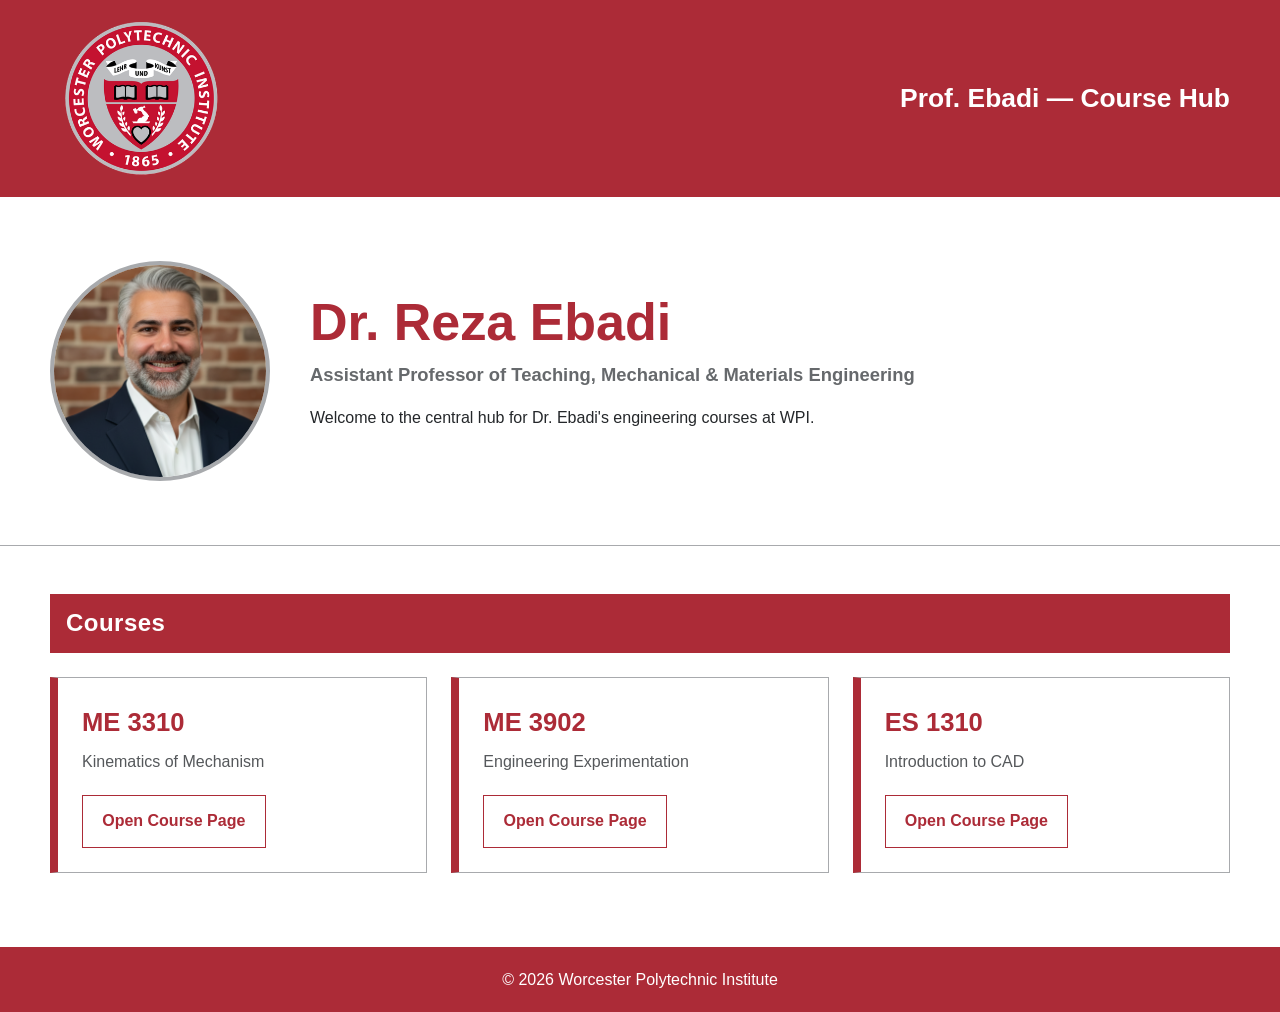
<file: index.html>
<!DOCTYPE html>
<html lang="en">
<head>
  <meta charset="UTF-8">
  <meta name="viewport" content="width=device-width, initial-scale=1.0">
  <title>Prof. Ebadi — Course Hub</title>
  <link rel="stylesheet" href="css/styles.css">
</head>
<body>
  <header class="site-header">
    <nav class="navbar" aria-label="Primary navigation">
      <div class="nav-inner">
        <img src="images/logo.png" alt="Worcester Polytechnic Institute logo" class="wpi-logo">
        <h1 class="site-title">Prof. Ebadi — Course Hub</h1>
      </div>
    </nav>
  </header>

  <main>
    <section class="hero" aria-labelledby="instructor-name">
      <div class="hero-content">
        <img src="images/photo.jpg" alt="Dr. Reza Ebadi" class="profile-photo">
        <div class="hero-text">
          <h2 id="instructor-name">Dr. Reza Ebadi</h2>
          <p class="title">Assistant Professor of Teaching, Mechanical &amp; Materials Engineering</p>
          <p>Welcome to the central hub for Dr. Ebadi's engineering courses at WPI.</p>
        </div>
      </div>
    </section>

    <section class="section-block" aria-labelledby="courses-heading">
      <h2 id="courses-heading" class="section-heading">Courses</h2>
      <div class="course-grid">
        <article class="course-card">
          <h3>ME 3310</h3>
          <p>Kinematics of Mechanism</p>
          <a class="button-link" href="templates/me3310.html">Open Course Page</a>
        </article>

        <article class="course-card">
          <h3>ME 3902</h3>
          <p>Engineering Experimentation</p>
          <a class="button-link" href="templates/me3902.html">Open Course Page</a>
        </article>

        <article class="course-card">
          <h3>ES 1310</h3>
          <p>Introduction to CAD</p>
          <a class="button-link" href="templates/es1310.html">Open Course Page</a>
        </article>
      </div>
    </section>
  </main>

  <footer class="site-footer">
    <p>© 2026 Worcester Polytechnic Institute</p>
  </footer>
</body>
</html>
</file>
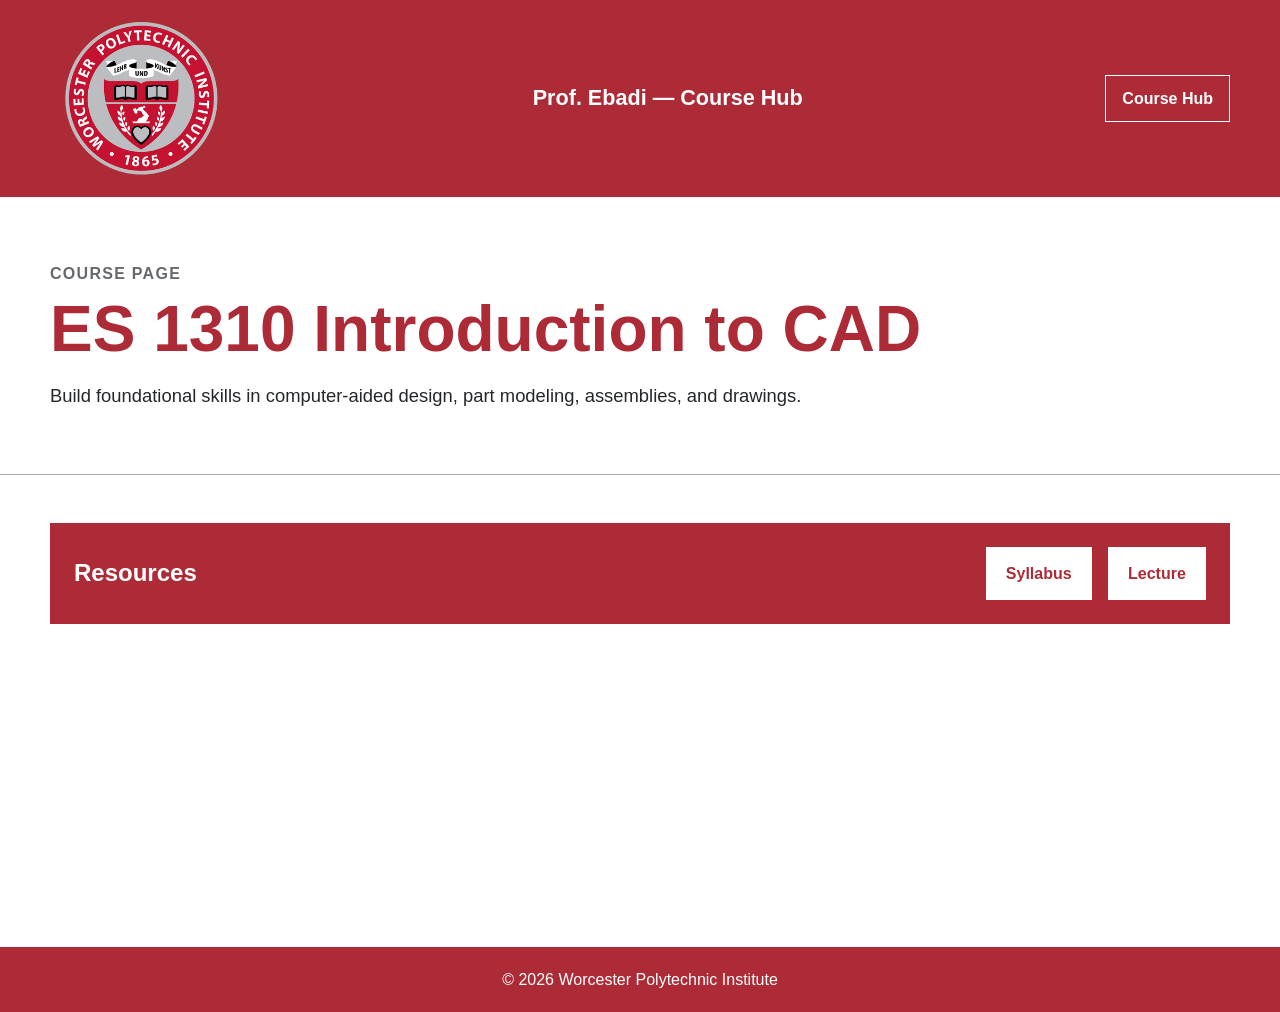
<file: templates/es1310.html>
<!DOCTYPE html>
<html lang="en">
<head>
  <meta charset="UTF-8">
  <meta name="viewport" content="width=device-width, initial-scale=1.0">
  <title>ES 1310 — Introduction to CAD</title>
  <link rel="stylesheet" href="../css/styles.css">
</head>
<body>
  <header class="site-header">
    <nav class="navbar" aria-label="Primary navigation">
      <div class="nav-inner">
        <img src="../images/logo.png" alt="Worcester Polytechnic Institute logo" class="wpi-logo">
        <h1 class="site-title small-title">Prof. Ebadi — Course Hub</h1>
        <div class="nav-links">
          <a href="../index.html">Course Hub</a>
        </div>
      </div>
    </nav>
  </header>

  <main>
    <section class="course-hero">
      <div class="course-hero-inner">
        <p class="eyebrow">Course Page</p>
        <h1>ES 1310 Introduction to CAD</h1>
        <p>Build foundational skills in computer-aided design, part modeling, assemblies, and drawings.</p>
      </div>
    </section>

    <section class="resources-banner" aria-labelledby="resources-heading">
      <h2 id="resources-heading">Resources</h2>
      <div class="banner-links">
        <a href="../files/es1310_syllabus.pdf">Syllabus</a>
        <a href="../files/es1310_lecture.pptx">Lecture</a>
      </div>
    </section>
  </main>

  <footer class="site-footer">
    <p>© 2026 Worcester Polytechnic Institute</p>
  </footer>
</body>
</html>
</file>
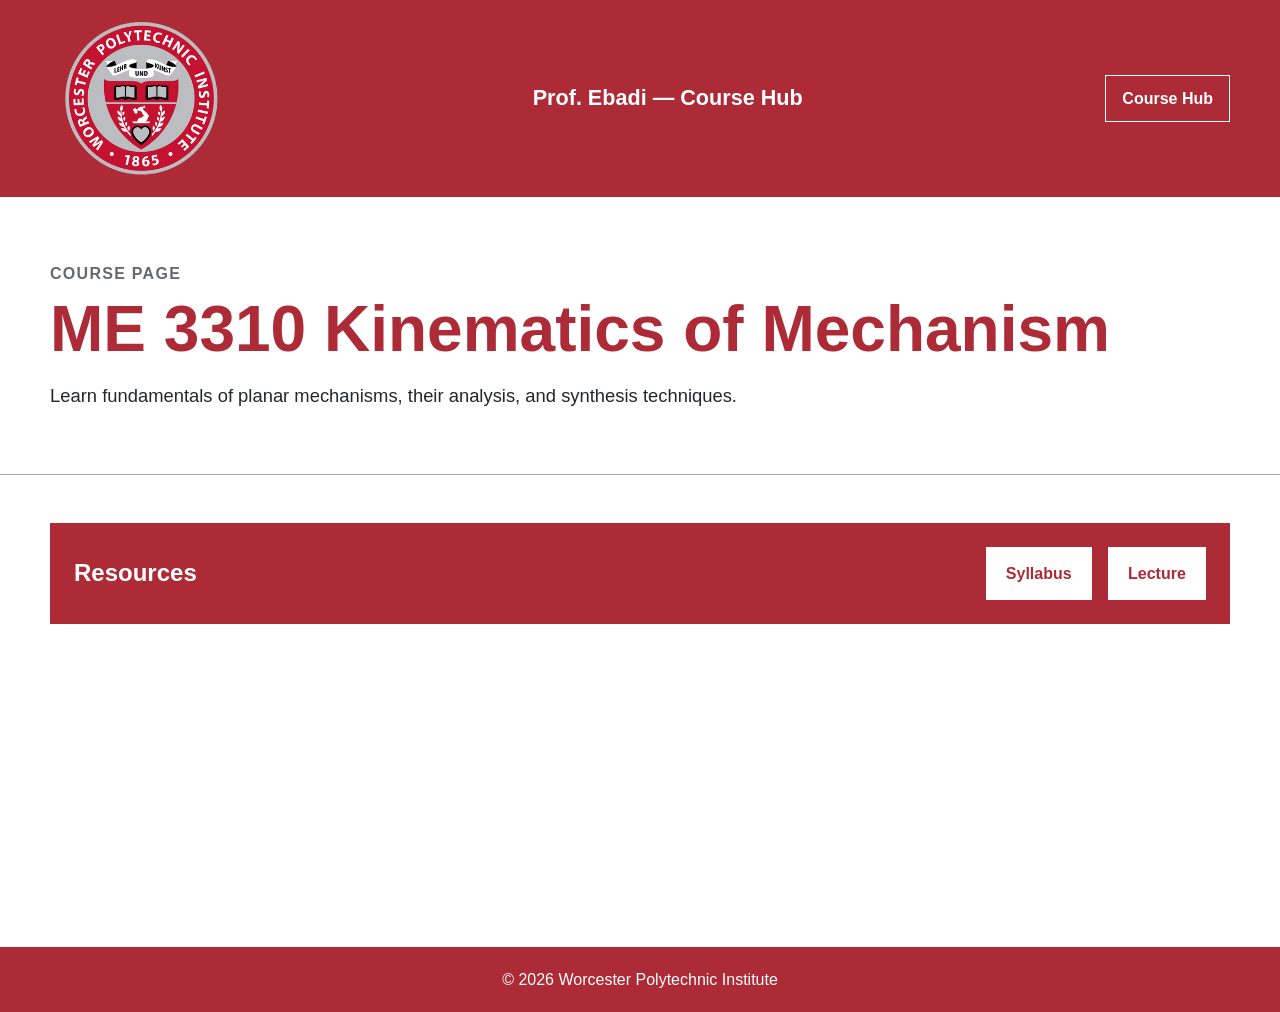
<file: templates/me3310.html>
<!DOCTYPE html>
<html lang="en">
<head>
  <meta charset="UTF-8">
  <meta name="viewport" content="width=device-width, initial-scale=1.0">
  <title>ME 3310 — Kinematics of Mechanism</title>
  <link rel="stylesheet" href="../css/styles.css">
</head>
<body>
  <header class="site-header">
    <nav class="navbar" aria-label="Primary navigation">
      <div class="nav-inner">
        <img src="../images/logo.png" alt="Worcester Polytechnic Institute logo" class="wpi-logo">
        <h1 class="site-title small-title">Prof. Ebadi — Course Hub</h1>
        <div class="nav-links">
          <a href="../index.html">Course Hub</a>
        </div>
      </div>
    </nav>
  </header>

  <main>
    <section class="course-hero">
      <div class="course-hero-inner">
        <p class="eyebrow">Course Page</p>
        <h1>ME 3310 Kinematics of Mechanism</h1>
        <p>Learn fundamentals of planar mechanisms, their analysis, and synthesis techniques.</p>
      </div>
    </section>

    <section class="resources-banner" aria-labelledby="resources-heading">
      <h2 id="resources-heading">Resources</h2>
      <div class="banner-links">
        <a href="../files/me3310_syllabus.pdf">Syllabus</a>
        <a href="../files/me3310_lecture.pptx">Lecture</a>
      </div>
    </section>
  </main>

  <footer class="site-footer">
    <p>© 2026 Worcester Polytechnic Institute</p>
  </footer>
</body>
</html>
</file>
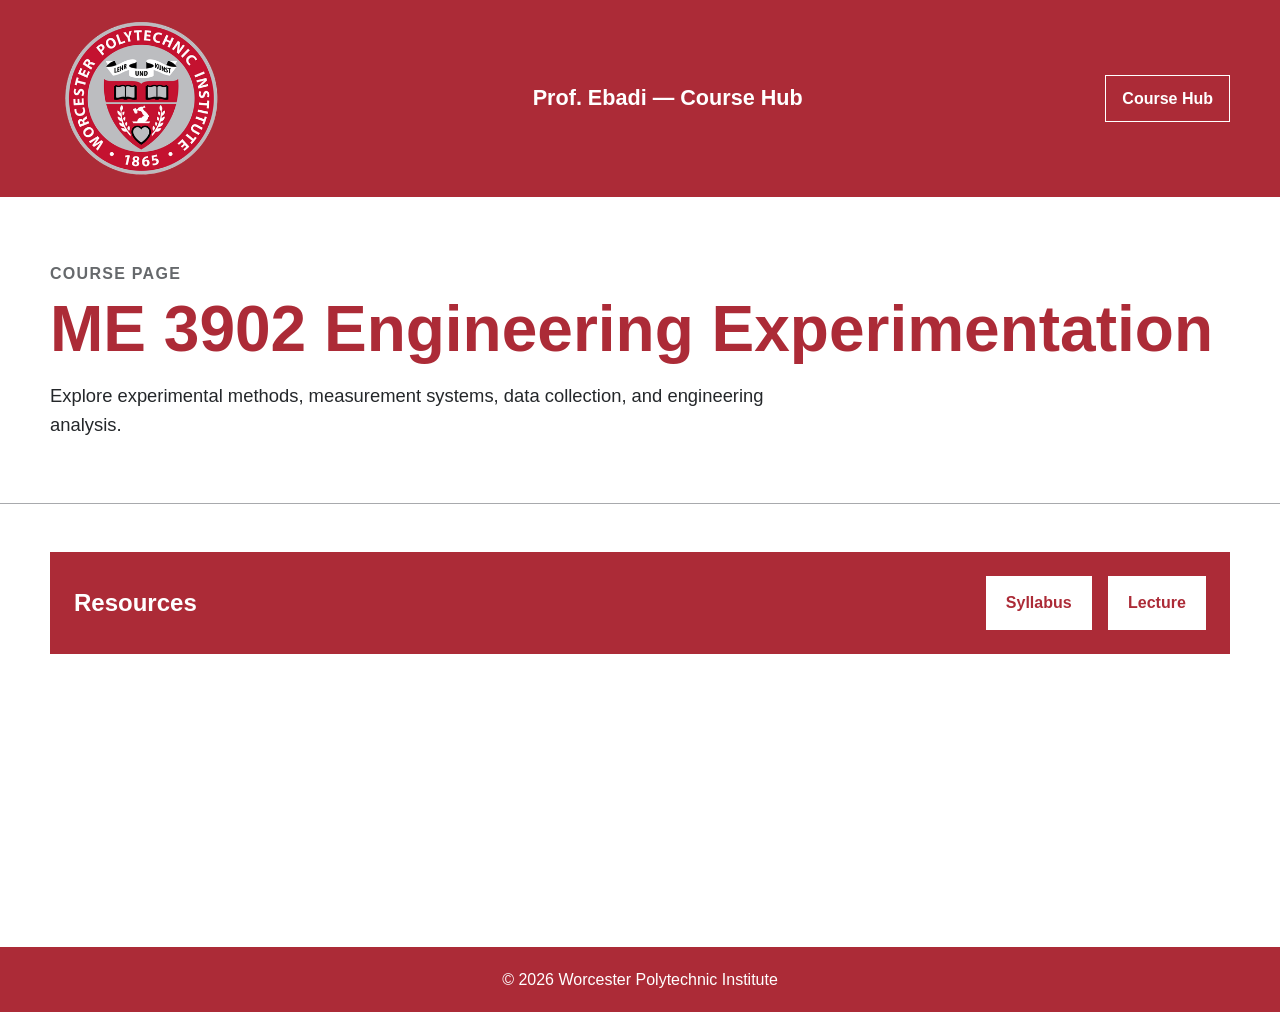
<file: templates/me3902.html>
<!DOCTYPE html>
<html lang="en">
<head>
  <meta charset="UTF-8">
  <meta name="viewport" content="width=device-width, initial-scale=1.0">
  <title>ME 3902 — Engineering Experimentation</title>
  <link rel="stylesheet" href="../css/styles.css">
</head>
<body>
  <header class="site-header">
    <nav class="navbar" aria-label="Primary navigation">
      <div class="nav-inner">
        <img src="../images/logo.png" alt="Worcester Polytechnic Institute logo" class="wpi-logo">
        <h1 class="site-title small-title">Prof. Ebadi — Course Hub</h1>
        <div class="nav-links">
          <a href="../index.html">Course Hub</a>
        </div>
      </div>
    </nav>
  </header>

  <main>
    <section class="course-hero">
      <div class="course-hero-inner">
        <p class="eyebrow">Course Page</p>
        <h1>ME 3902 Engineering Experimentation</h1>
        <p>Explore experimental methods, measurement systems, data collection, and engineering analysis.</p>
      </div>
    </section>

    <section class="resources-banner" aria-labelledby="resources-heading">
      <h2 id="resources-heading">Resources</h2>
      <div class="banner-links">
        <a href="../files/me3902_syllabus.pdf">Syllabus</a>
        <a href="../files/me3902_lecture.pptx">Lecture</a>
      </div>
    </section>
  </main>

  <footer class="site-footer">
    <p>© 2026 Worcester Polytechnic Institute</p>
  </footer>
</body>
</html>
</file>
<file: css/styles.css>
/*
  Brand colors:
  60% — White #FFFFFF for page backgrounds and card backgrounds
  30% — WPI crimson #AC2B37 for navigation bar, section headers, resource banner, and footer
  10% — WPI grey #A8AAAD for borders, secondary text, dividers, and card outlines
*/

* {
  box-sizing: border-box;
}

body {
  margin: 0;
  background: #FFFFFF;
  color: #24272A;
  font-family: Arial, Helvetica, sans-serif;
  line-height: 1.6;
}

img {
  max-width: 100%;
}

a {
  color: #AC2B37;
  font-weight: 700;
  text-decoration: none;
}

a:hover,
a:focus {
  text-decoration: underline;
}

.container,
.nav-inner,
.hero-content,
.course-hero-inner,
.section-block,
.resources-banner {
  width: min(1180px, calc(100% - 48px));
  margin-left: auto;
  margin-right: auto;
}

.site-header,
.site-footer {
  background: #AC2B37;
  color: #FFFFFF;
}

.nav-inner {
  display: flex;
  align-items: center;
  justify-content: space-between;
  gap: 1.5rem;
  padding: 1rem 0;
}

.wpi-logo {
  width: 180px;
  max-width: 40%;
  height: auto;
  display: block;
}

.site-title {
  margin: 0;
  color: #FFFFFF;
  font-size: clamp(1.2rem, 2.6vw, 1.65rem);
  font-weight: 700;
  text-align: right;
}

.small-title {
  flex: 1;
  font-size: clamp(1rem, 2vw, 1.35rem);
  text-align: center;
}

.nav-links a {
  color: #FFFFFF;
  border: 1px solid #FFFFFF;
  padding: 0.6rem 1rem;
  display: inline-block;
}

.nav-links a:hover,
.nav-links a:focus {
  background: #FFFFFF;
  color: #AC2B37;
  text-decoration: none;
}

main {
  min-height: calc(100vh - 150px);
}

.hero {
  background: #FFFFFF;
  border-bottom: 1px solid #A8AAAD;
}

.hero-content {
  display: flex;
  align-items: center;
  gap: 2.5rem;
  padding-top: 4rem;
  padding-bottom: 4rem;
}

.profile-photo {
  width: 220px;
  height: 220px;
  border-radius: 50%;
  object-fit: cover;
  border: 4px solid #A8AAAD;
  flex: 0 0 auto;
}

.hero-text h2 {
  margin: 0 0 0.5rem;
  color: #AC2B37;
  font-size: clamp(2rem, 5vw, 3.25rem);
  line-height: 1.1;
}

.title {
  margin: 0 0 1rem;
  color: #66696C;
  font-size: 1.15rem;
  font-weight: 700;
}

.section-block {
  padding-top: 3rem;
  padding-bottom: 3rem;
}

.section-heading {
  margin: 0 0 1.5rem;
  padding: 0.65rem 1rem;
  background: #AC2B37;
  color: #FFFFFF;
  font-size: 1.5rem;
  letter-spacing: 0.02em;
}

.course-grid {
  display: flex;
  gap: 1.5rem;
  flex-wrap: wrap;
}

.course-card {
  flex: 1 1 280px;
  background: #FFFFFF;
  border: 1px solid #A8AAAD;
  border-left: 8px solid #AC2B37;
  padding: 1.5rem;
}

.course-card h3 {
  margin: 0 0 0.4rem;
  color: #AC2B37;
  font-size: 1.6rem;
}

.course-card p {
  margin: 0 0 1.25rem;
  color: #55585B;
}

.button-link,
.banner-links a {
  display: inline-block;
  padding: 0.8rem 1.2rem;
  border: 1px solid #AC2B37;
  background: #FFFFFF;
  color: #AC2B37;
}

.button-link:hover,
.button-link:focus,
.banner-links a:hover,
.banner-links a:focus {
  background: #AC2B37;
  color: #FFFFFF;
  text-decoration: none;
}

.course-hero {
  background: #FFFFFF;
  border-bottom: 1px solid #A8AAAD;
}

.course-hero-inner {
  padding-top: 4rem;
  padding-bottom: 4rem;
}

.eyebrow {
  margin: 0 0 0.5rem;
  color: #66696C;
  font-weight: 700;
  letter-spacing: 0.08em;
  text-transform: uppercase;
}

.course-hero h1 {
  margin: 0 0 1rem;
  color: #AC2B37;
  font-size: clamp(2.2rem, 5vw, 4rem);
  line-height: 1.1;
}

.course-hero p:last-child {
  max-width: 760px;
  margin: 0;
  font-size: 1.15rem;
}

.resources-banner {
  display: flex;
  align-items: center;
  justify-content: space-between;
  gap: 1.5rem;
  margin-top: 3rem;
  margin-bottom: 3rem;
  padding: 1.5rem;
  background: #AC2B37;
  color: #FFFFFF;
}

.resources-banner h2 {
  margin: 0;
  color: #FFFFFF;
  font-size: 1.5rem;
}

.banner-links {
  display: flex;
  gap: 1rem;
  flex-wrap: wrap;
}

.banner-links a {
  border-color: #FFFFFF;
}

.site-footer {
  padding: 1.25rem 1.5rem;
  text-align: center;
}

.site-footer p {
  margin: 0;
  color: #FFFFFF;
}

@media (max-width: 760px) {
  .container,
  .nav-inner,
  .hero-content,
  .course-hero-inner,
  .section-block,
  .resources-banner {
    width: min(100% - 32px, 1180px);
  }

  .nav-inner,
  .hero-content,
  .resources-banner {
    flex-direction: column;
    align-items: flex-start;
  }

  .site-title,
  .small-title {
    text-align: left;
  }

  .wpi-logo {
    max-width: 220px;
  }

  .hero-content,
  .course-hero-inner {
    padding-top: 3rem;
    padding-bottom: 3rem;
  }

  .profile-photo {
    width: 180px;
    height: 180px;
  }

  .button-link,
  .banner-links,
  .banner-links a {
    width: 100%;
  }
}
</file>
